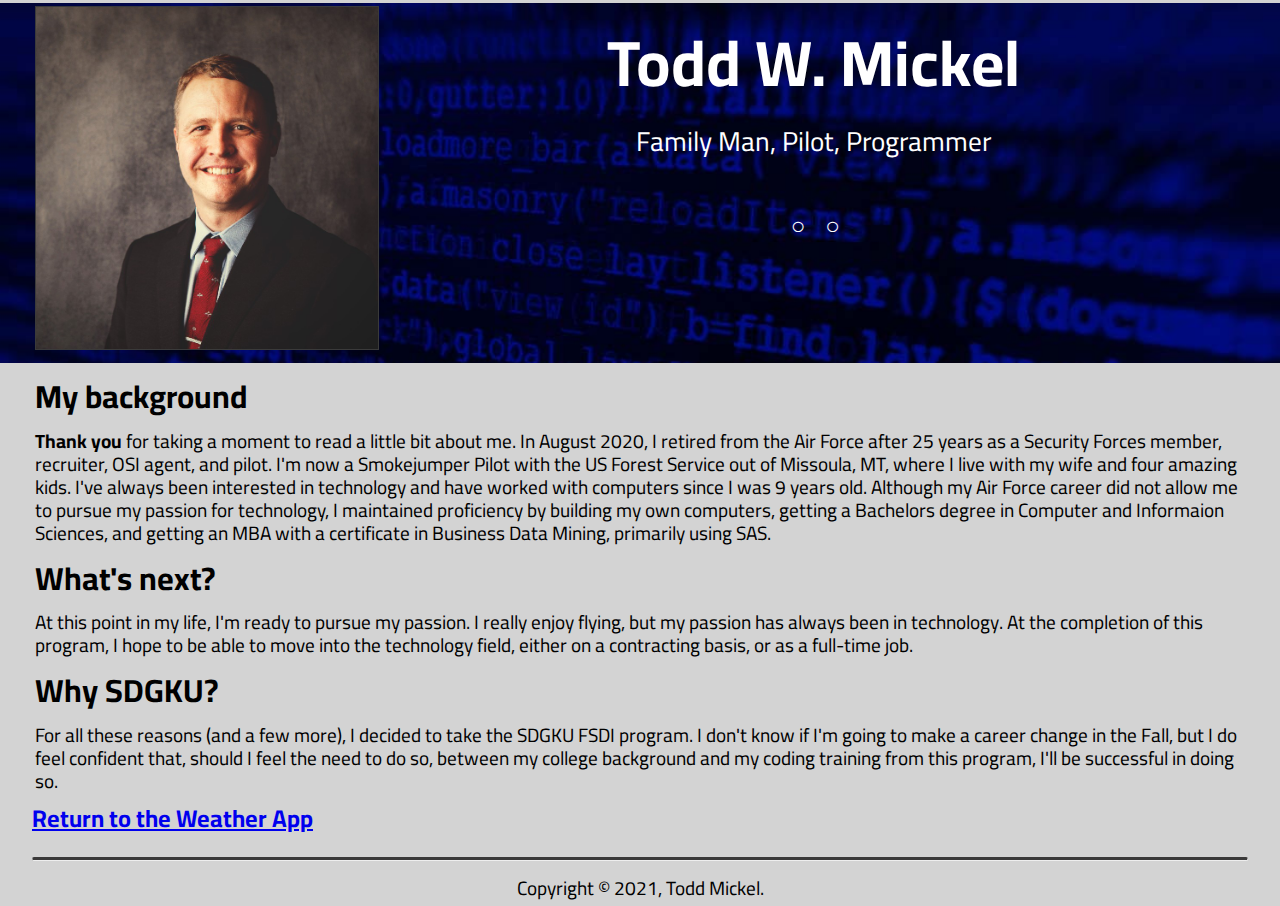
<file: templates/about.html>
<!DOCTYPE html>
<html lang="en">

<head>
    <meta charset="UTF-8">
    <meta http-equiv="X-UA-Compatible" content="IE=edge">
    <meta name="viewport" content="width=device-width, initial-scale=1.0">
    <link rel="preconnect" href="https://fonts.gstatic.com">
    <link href="https://fonts.googleapis.com/css2?family=Cairo:wght@300;400;700&display=swap" rel="stylesheet">
    <link rel="stylesheet" href="/static/css/about.css">
    <link rel="stylesheet" href="https://use.fontawesome.com/releases/v5.15.2/css/all.css"
        integrity="sha384-vSIIfh2YWi9wW0r9iZe7RJPrKwp6bG+s9QZMoITbCckVJqGCCRhc+ccxNcdpHuYu" crossorigin="anonymous">
    <title>A Brief Introduction</title>
</head>

<body>
    <header class="site-header">
        <div class="container">
            <img src="/static/img/Headshot.jpg" alt="Todd's Headshot">
            <h1>Todd W. Mickel</h1>
            <p>Family Man, Pilot, Programmer</p>
            <br>
            <i class="fas fa-child" id="adult"></i>
            <i class="fas fa-child" id="adult"></i>
            <i class="fas fa-child" id="child"></i>
            <i class="fas fa-child" id="child"></i>
            <i class="fas fa-child" id="child"></i>
            <i class="fas fa-child" id="child"></i>
            &nbsp;
            <i id="bullet">&cir;</i>
            &nbsp;
            <i class="fas fa-plane"></i>
            &nbsp;
            <i id="bullet">&cir;</i>
            &nbsp;
            <i class="fas fa-laptop-code"></i>
        </div>
    </header>


    <main class="container">
        <h3>My background</h3>

        <p><b>Thank you</b> for taking a moment to read a little bit about me. In August 2020, I retired from the Air
            Force after 25 years as a Security Forces member, recruiter, OSI agent, and pilot. I'm now a Smokejumper
            Pilot with the US Forest Service out of Missoula, MT, where I live with my wife and four amazing kids. I've
            always been interested in technology and have worked with computers since I was 9 years old. Although my Air
            Force career did not allow me to pursue my passion for technology, I maintained proficiency by building my
            own computers, getting a Bachelors degree in Computer and Informaion Sciences, and getting an MBA with a
            certificate in Business Data Mining, primarily using SAS.</p>

        <h3>What's next?</h3>

        <p>At this point in my life, I'm ready to pursue my passion. I really enjoy flying, but my passion has always
            been in technology. At the completion of this program, I hope to be able to move into the technology field,
            either on a contracting basis, or as a full-time job.</p>

        <h3>Why SDGKU?</h3>

        <p>For all these reasons (and a few more), I decided to take the SDGKU FSDI program. I don't know if I'm going
            to make a career change in the Fall, but I do feel confident that, should I feel the need to do so, between
            my college background and my coding training from this program, I'll be successful in doing so.</p>

        <a href="/">
            <h2>Return to the Weather App</h2>
        </a>
    </main>


    <footer class="container">
        <hr class="solid">
        <p>Copyright &copy; 2021, Todd Mickel.</p>
    </footer>

</body>

</html>
</file>
<file: static/css/about.css>
/* Global: The * means all */
*{
    margin:0
}

body {
    font-family: 'Cairo', sans-serif;
    background-color: #d3d3d3
}

h1{
    font-size: 4rem;
}

h3{
    font-size:2rem;
}

p{
    font-size:1.2rem;
    line-height: 1.2;
}

h1,h3,img,p{
    margin:.2rem 
}

hr.solid {
    border-top: 3px solid rgb(58, 57, 57);
    border-radius: 2px;
    margin-top: 1rem;
    margin-bottom: 1rem;
}

footer{
    text-align: center;
}

/* Utilities */
.container{
    width:95%;
    margin-right:auto;
    margin-left:auto;
}

.site-header {
    text-align:center;
    height:40vh;
    background-image: url('/static/img/developerblu.jpg');
    background-size: cover;
    color: white;
}

.site-header img{
    border: 1px solid #3a3a3a;
    float: left;
    height: 38vh;
}

.site-header p{
    font-size: 1.7rem;
}

.site-header i{
    font-size:2em;
}

#bullet{
    font-size:1.5em;
}

#child{
    font-size:1.5em;
}

#adult{
    font-size:2em;
}
</file>
